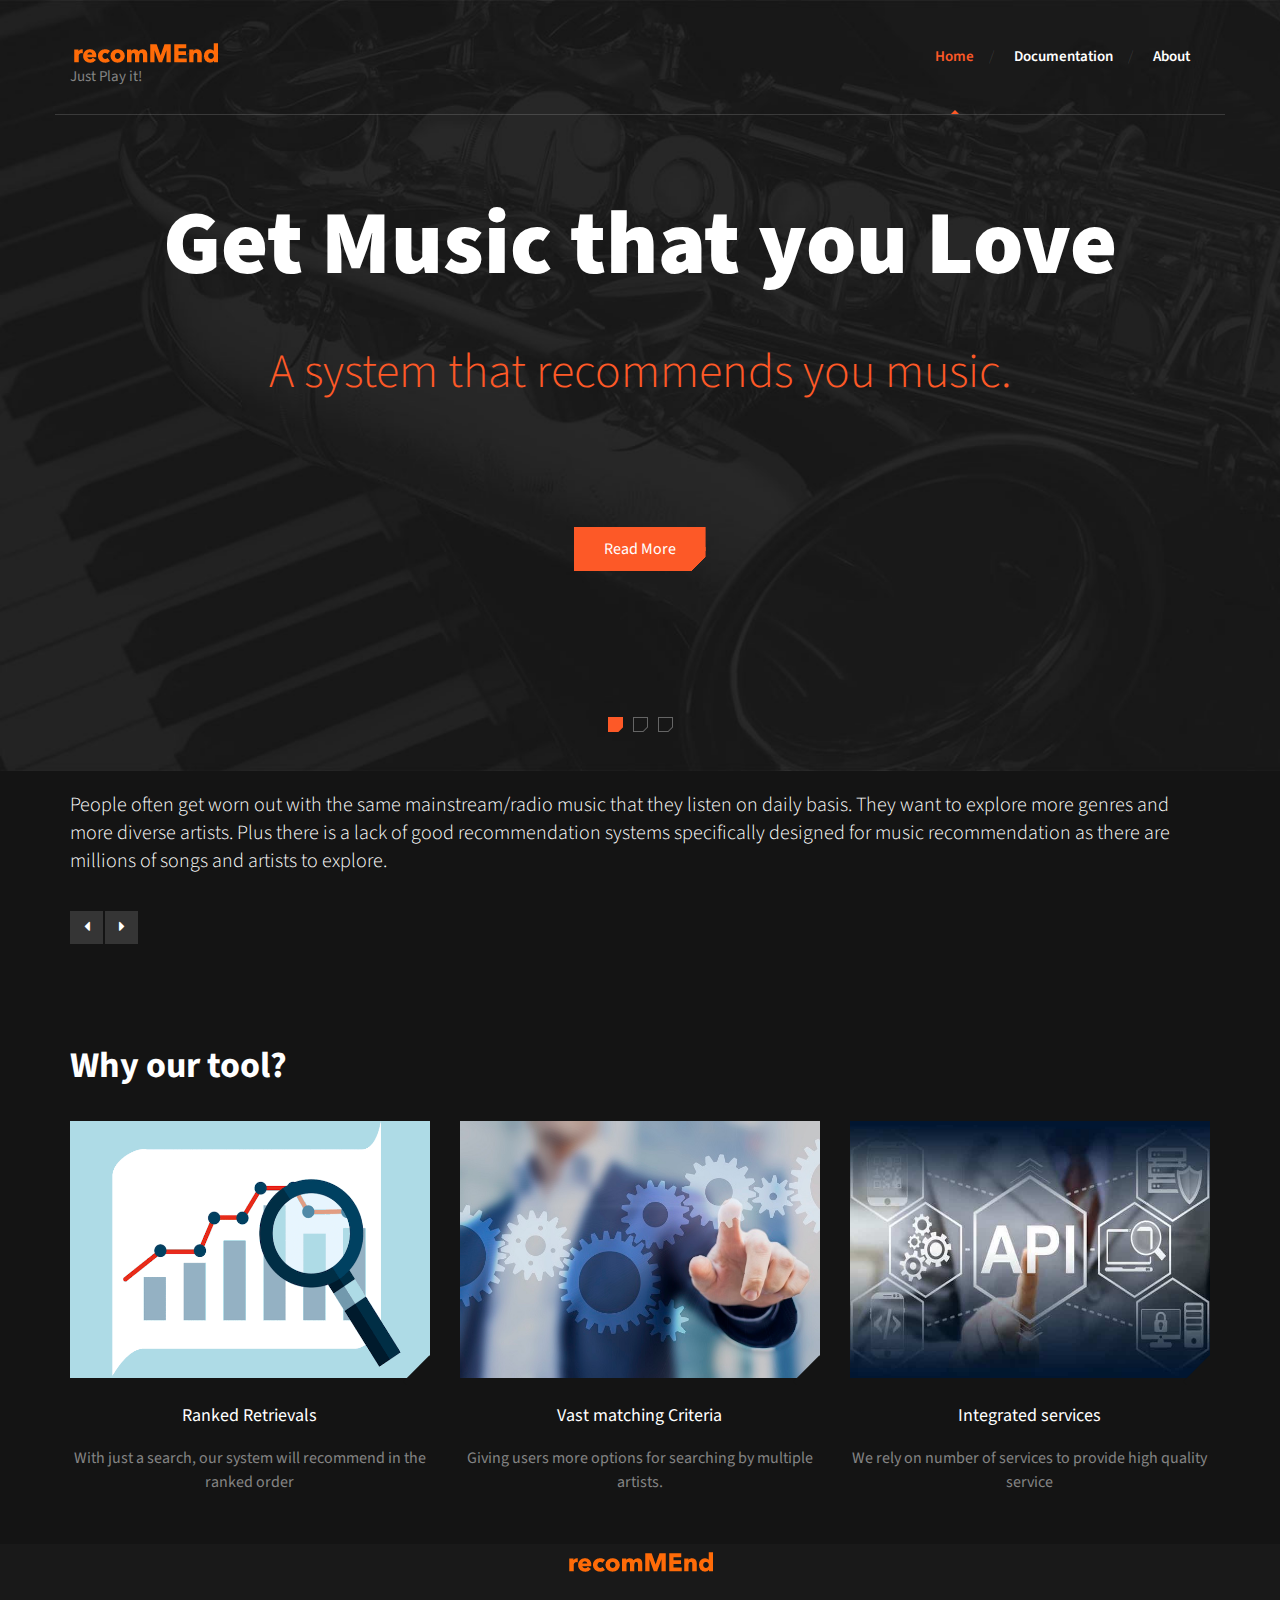
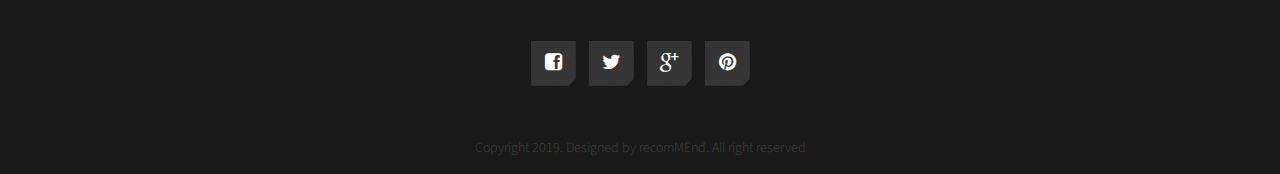
<file: index.html>
<!DOCTYPE html>
<html lang="en">
<head>
    <meta charset="UTF-8">
    <meta http-equiv="X-UA-Compatible" content="IE=edge">
    <meta name="viewport" content="width=device-width, initial-scale=1.0,maximum-scale=1">

    <title>recomMend</title>
    <!-- Loading third party fonts -->
    <link href="http://fonts.googleapis.com/css?family=Source+Sans+Pro:300,400,600,700,900" rel="stylesheet"
          type="text/css">
    <link href="fonts/font-awesome.min.css" rel="stylesheet" type="text/css">
    <!-- Loading main css file -->
    <link rel="stylesheet" href="style.css">

    <!--[if lt IE 9]>
    <script src="js/ie-support/html5.js"></script>
    <script src="js/ie-support/respond.js"></script>
    <![endif]-->

</head>

<body class="header-collapse">

<div id="site-content">
    <header class="site-header">
        <div class="container">
            <a href="index.html" id="branding">
                <img src="dummy/logo.png" alt="Site Title">
                <small class="site-description" style="margin-top: -10px;font-size: 15px;">Just Play it!</small>
            </a> <!-- #branding -->

            <nav class="main-navigation">
                <button type="button" class="toggle-menu"><i class="fa fa-bars"></i></button>
                <ul class="menu">
                    <li class="menu-item current-menu-item"><a href="index.html">Home</a></li>
                    <li class="menu-item"><a href="documentation.html">Documentation</a></li>
                    <li class="menu-item"><a href="about.html">About</a></li>
                </ul> <!-- .menu -->
            </nav> <!-- .main-navigation -->
            <div class="mobile-menu"></div>
        </div>
    </header> <!-- .site-header -->

    <div class="hero">
        <div class="slider">
            <ul class="slides">
                <li class="lazy-bg" data-background="dummy/slide-1.jpg">
                    <div class="container">
                        <h2 class="slide-title">Get Music that you Love</h2>
                        <h3 class="slide-subtitle">A system that recommends you music.</h3>
                        <p class="slide-desc"><br></p>

                        <a href="about.html" class="button cut-corner">Read More</a>
                    </div>
                </li>
                <li class="lazy-bg" data-background="dummy/slide-2.jpg">
                    <div class="container">
                        <h2 class="slide-title">One click Search</h2>
                        <h3 class="slide-subtitle">Input your favorites, We'll take care of the rest!</h3>
                        <p class="slide-desc"><br></p>

                        <a href="about.html" class="button cut-corner">Read More</a>
                    </div>
                </li>
                <li class="lazy-bg" data-background="dummy/slide-3.jpg">
                    <div class="container">
                        <h2 class="slide-title">High user satisfaction</h2>
                        <h3 class="slide-subtitle">Try now! we won't embarrass you.</h3>
                        <p class="slide-desc"><br></p>

                        <a href="about.html" class="button cut-corner">Read More</a>
                    </div>
                </li>
            </ul>
        </div>
    </div>

    <main class="main-content">
        <div class="fullwidth-block testimonial-section">
            <div class="container">
                <div style="margin:0px" class="quote-slider">
                    <ul class="slides">
                        <li>
                            <blockquote>
                                <p style="font-size: 20px">
                                    People often get worn out with the same mainstream/radio music that
                                    they listen on daily basis. They want to explore more genres and more
                                    diverse artists. Plus there is a lack of good recommendation systems
                                    specifically designed for music recommendation as there are millions
                                    of songs and artists to explore.
                                </p>

                            </blockquote>
                        </li>
                        <li>
                            <blockquote>
                                <p style="font-size: 20px">
                                    Recommendations typically speed up searches and make it easier
                                    for users to access content they’re interested in, and surprise them with
                                    the content they would have never searched for.</p>

                            </blockquote>

                        </li>
                        <li>
                            <blockquote>
                                <p style="font-size: 20px">
                                    The average American spends 4 hours a day listening to music (SPIN) and 93% of
                                    Americans
                                    listen to music daily in some capacity (EDISON). Thus there's huge demand for the music and recommender
                                    system tries to provide the supply that they need.
                                </p>

                            </blockquote>

                        </li>


                    </ul>
                </div>
            </div>
        </div> <!-- .testimonial-section -->


        <div class="fullwidth-block why-chooseus-section">
            <div class="container">
                <h2 class="section-title">Why our tool?</h2>

                <div class="row">
                    <div class="col-md-4">
                        <div class="feature">
                            <figure class="cut-corner">
                                <img src="dummy/seo-search-rankings-analytics-ss-1920-800x549.gif" alt="">
                            </figure>
                            <h3 class="feature-title">Ranked Retrievals</h3>
                            <p> With just a search, our system will recommend in the ranked order</p>
                        </div> <!-- .feature -->
                    </div>
                    <div class="col-md-4">
                        <div class="feature">
                            <figure class="cut-corner">
                                <img src="dummy/business-gears.jpg" alt="">
                            </figure>
                            <h3 class="feature-title">Vast matching Criteria</h3>
                            <p>Giving users more options for searching by multiple artists. </p>
                        </div> <!-- .feature -->
                    </div>
                    <div class="col-md-4">
                        <div class="feature">
                            <figure class="cut-corner">
                                <img src="dummy/blog-crm-api-1-1080x675.jpg" alt="">
                            </figure>
                            <h3 class="feature-title">Integrated services</h3>
                            <p>We rely on number of services to provide high quality service</p>
                        </div> <!-- .feature -->
                    </div>
                </div>
            </div> <!-- .container -->
        </div> <!-- .why-chooseus-section -->
    </main> <!-- .main-content -->

    <footer class="site-footer" style="padding: 0px">
        <div class="container">
            <img src="dummy/logo.png" alt="Site Name">


            <div class="social-links">
                <a href="#"><i class="fa fa-facebook-square"></i></a>
                <a href="#"><i class="fa fa-twitter"></i></a>
                <a href="#"><i class="fa fa-google-plus"></i></a>
                <a href="#"><i class="fa fa-pinterest"></i></a>
            </div> <!-- .social-links -->

            <p class="copy">Copyright 2019. Designed by recomMEnd. All right reserved</p>
        </div>
    </footer> <!-- .site-footer -->

</div> <!-- #site-content -->

<script src="js/jquery-1.11.1.min.js"></script>
<script src="js/plugins.js"></script>
<script src="js/app.js"></script>

</body>

</html>
</file>
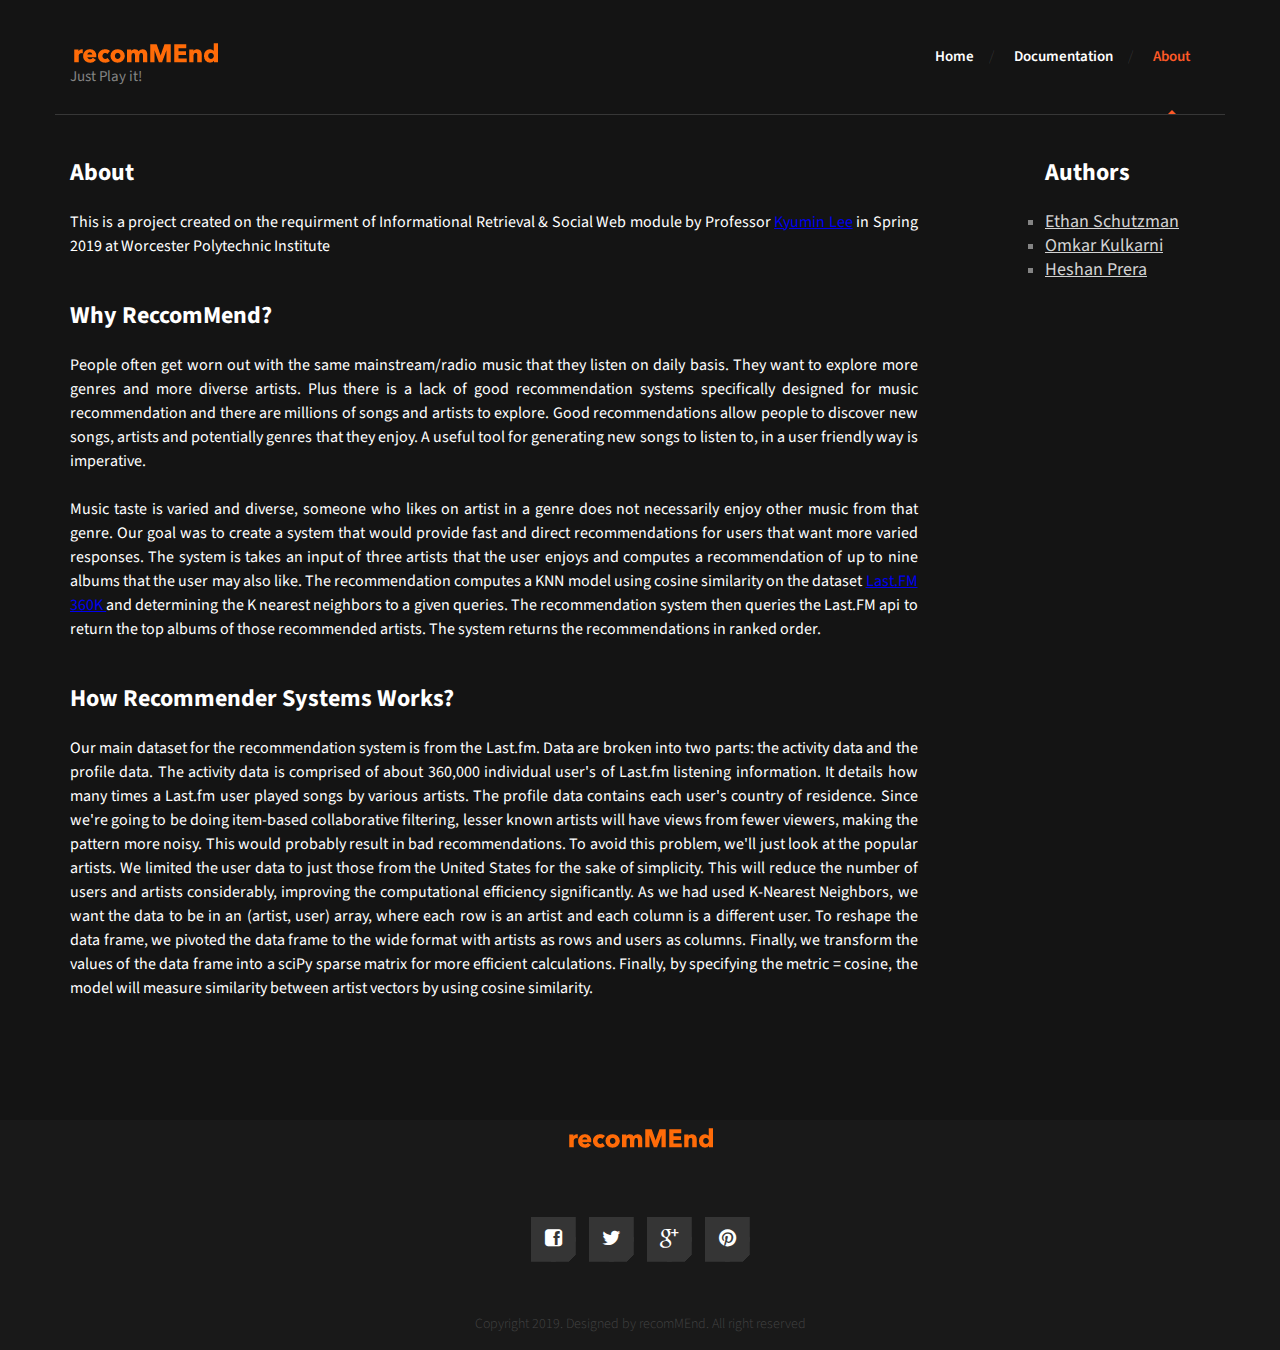
<file: about.html>
<!DOCTYPE html>
<html lang="en">
	<head>
		<meta charset="UTF-8">
		<meta http-equiv="X-UA-Compatible" content="IE=edge">
		<meta name="viewport" content="width=device-width, initial-scale=1.0,maximum-scale=1">

		<title>recomMend</title>
		<!-- Loading third party fonts -->
		<link href="http://fonts.googleapis.com/css?family=Source+Sans+Pro:300,400,600,700,900" rel="stylesheet" type="text/css">
		<link href="fonts/font-awesome.min.css" rel="stylesheet" type="text/css">
		<!-- Loading main css file -->
		<link rel="stylesheet" href="style.css">
		
		<!--[if lt IE 9]>
		<script src="js/ie-support/html5.js"></script>
		<script src="js/ie-support/respond.js"></script>
		<![endif]-->

	</head>

	<body>
		
		<div id="site-content">
			<header class="site-header">
				<div class="container">
					<a href="index.html" id="branding">
						<img src="dummy/logo.png" alt="Site Title">
						<small class="site-description" style="margin-top: -10px;font-size: 15px;">Just Play it!</small>
					</a> <!-- #branding -->

					<nav class="main-navigation">
						<button type="button" class="toggle-menu"><i class="fa fa-bars"></i></button>
						<ul class="menu">
							<li class="menu-item "><a href="index.html">Home</a></li>
							<li class="menu-item"><a href="documentation.html">Documentation</a></li>
							<li class="menu-item current-menu-item"><a href="#">About</a></li>
						</ul> <!-- .menu -->
					</nav> <!-- .main-navigation -->
					<div class="mobile-menu"></div>
				</div>
			</header> <!-- .site-header -->
			
			<main class="main-content">
				<div class="fullwidth-block inner-content" style="padding-top: 20px;">
					<div class="container">
						<div class="row">
							<div class="col-md-9">
								<div class="content">
									<h2 style="color: white">About</h2>
									<!--<figure class="featured-image">-->
										<!--<img src="dummy/post-image.jpg" alt="post image">-->
									<!--</figure>-->
									<p style="color: white ;text-align: justify; text-justify: inter-word">This is a project created on the requirment of Informational Retrieval & Social Web module by Professor <a href="https://www.wpi.edu/people/faculty/kmlee">Kyumin Lee</a> in Spring 2019 at Worcester Polytechnic Institute</p>
									<h2 style="color: white">Why ReccomMend?</h2>

									<p style="color: white; text-align: justify; text-justify: inter-word"> People often get worn out with the same mainstream/radio music
										that they listen on daily basis. They want to explore more genres and more diverse artists.
										Plus there is a lack of good recommendation systems specifically designed for music recommendation
										and there are millions of songs and artists to explore. Good recommendations allow people to discover
										new songs, artists and potentially genres that they enjoy. A useful tool for generating new songs to listen
										to, in a user friendly way is imperative. <br><br>

										Music taste is varied and diverse, someone who likes on artist in a genre does not necessarily
										enjoy other music from that genre.  Our goal was to create a system that would provide fast and
										direct recommendations for users that want more varied responses.  The system is takes an input
										of three artists that the user enjoys and computes a recommendation of up to nine albums that the
										user may also like.  The recommendation computes a KNN model using cosine similarity on the
										dataset <a href="https://www.dtic.upf.edu/~ocelma/MusicRecommendationDataset/lastfm-360K.html ">Last.FM 360K </a> and determining
										the K nearest neighbors to a given queries. The recommendation system then queries the Last.FM api to return the top albums of those recommended artists.  The system returns the recommendations in ranked order.
									</p>

                                    <h2 style="color: white">How Recommender Systems Works?</h2>

                                    <p style="color: white; text-align: justify; text-justify: inter-word">Our main dataset for the recommendation system is from the Last.fm. Data are broken
                                        into two parts: the activity data and the profile data. The activity data is
                                        comprised of about 360,000 individual user's of Last.fm listening information.
                                        It details how many times a Last.fm user played songs by various artists. The profile
                                        data contains each user's country of residence. Since we're going to be doing item-based
                                        collaborative filtering, lesser known artists will have views from fewer viewers, making
                                        the pattern more noisy. This would probably result in bad recommendations. To avoid this
                                        problem, we'll just look at the popular artists. We limited the user data to just those
                                        from the United States for the sake of simplicity. This will reduce the number of users and
                                        artists considerably, improving the computational efficiency significantly. As we had
                                        used K-Nearest Neighbors, we want the data to be in an (artist, user) array, where each
                                        row is an artist and each column is a different user. To reshape the data frame,
                                        we pivoted the data frame to the wide format with artists as rows and users as columns.
                                        Finally, we transform the values of the data frame into a sciPy sparse matrix for more
                                        efficient calculations. Finally, by specifying the metric = cosine, the model will measure
                                        similarity between artist vectors by using cosine similarity.</p>

								</div>
							</div>
							<div class="col-md-2 col-md-push-1">
								<aside class="sidebar">
									<div class="widget">
										<h2 style="color: white">Authors</h2>
										<ul style="list-style-type:square;">
											<li><a style="color: lightgray; font-size: large;" href="#">Ethan Schutzman</a></li>
											<li><a style="color: lightgray; font-size: large;" href="#">Omkar Kulkarni</a></li>
											<li><a style="color: lightgray; font-size: large;" href="#">Heshan Prera</a></li>
										</ul>
										<!--<ul class="discography-list">
											<li>
												<figure class="cover"><img src="dummy/thumbnail-1.jpg" alt="thumbnail 1"></figure>
												<div class="detail">

												</div>
											</li>
											<li>
												<figure class="cover"><img src="dummy/thumbnail-2.jpg" alt="thumbnail 2"></figure>
												<div class="detail">
													<h3><a href="#">Deserunt mollitia animi</a></h3>
													<span class="year">2004</span>
													<span class="track">17 tracks</span>
												</div>
											</li>

										</ul>-->
									</div>
								</aside>
							</div>
						</div>
					</div>
				</div> <!-- .testimonial-section -->

				
			</main> <!-- .main-content -->

			<footer class="site-footer" style="padding: 0px">
				<div class="container">
					<img src="dummy/logo.png" alt="Site Name">
					

					<div class="social-links">
						<a href="#"><i class="fa fa-facebook-square"></i></a>
						<a href="#"><i class="fa fa-twitter"></i></a>
						<a href="#"><i class="fa fa-google-plus"></i></a>
						<a href="#"><i class="fa fa-pinterest"></i></a>
					</div> <!-- .social-links -->
					
					<p class="copy">Copyright 2019. Designed by recomMEnd. All right reserved</p>
				</div>
			</footer> <!-- .site-footer -->

		</div> <!-- #site-content -->

		<script src="js/jquery-1.11.1.min.js"></script>		
		<script src="js/plugins.js"></script>
		<script src="js/app.js"></script>
		
	</body>

</html>
</file>
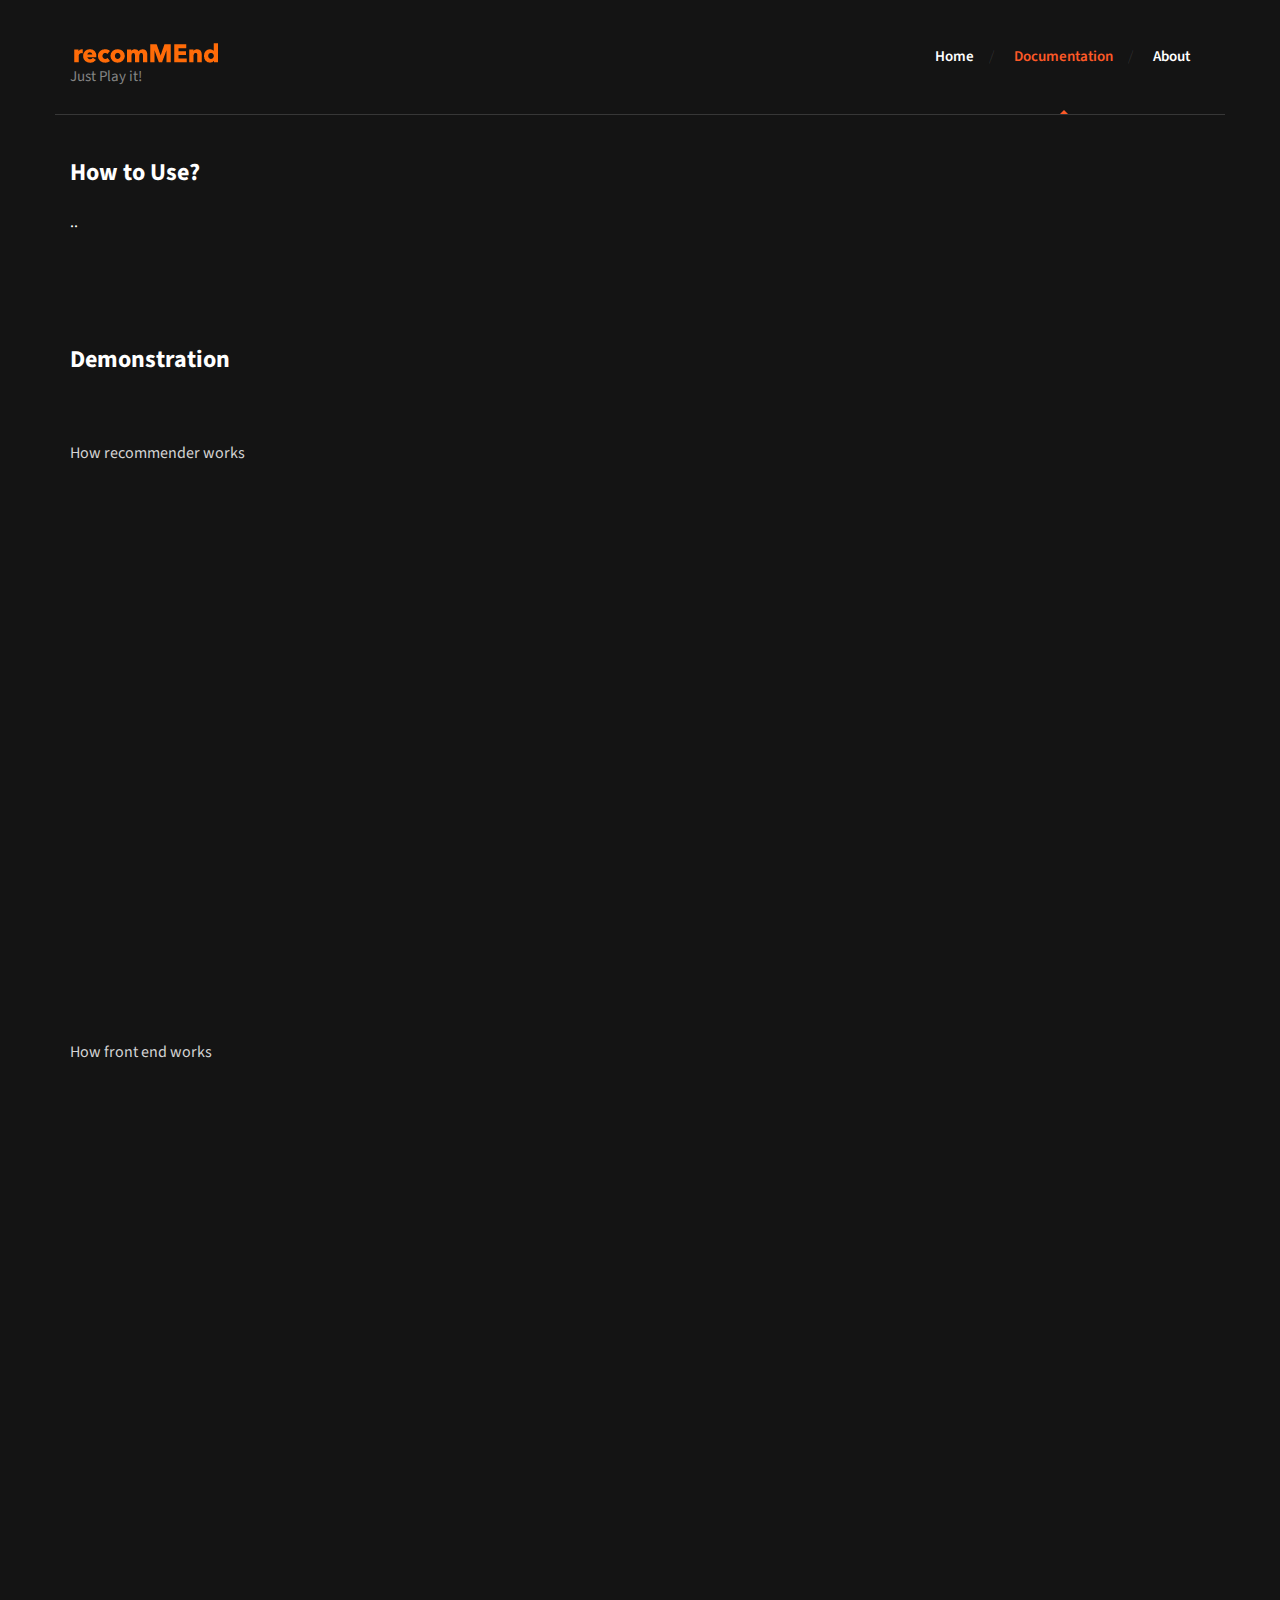
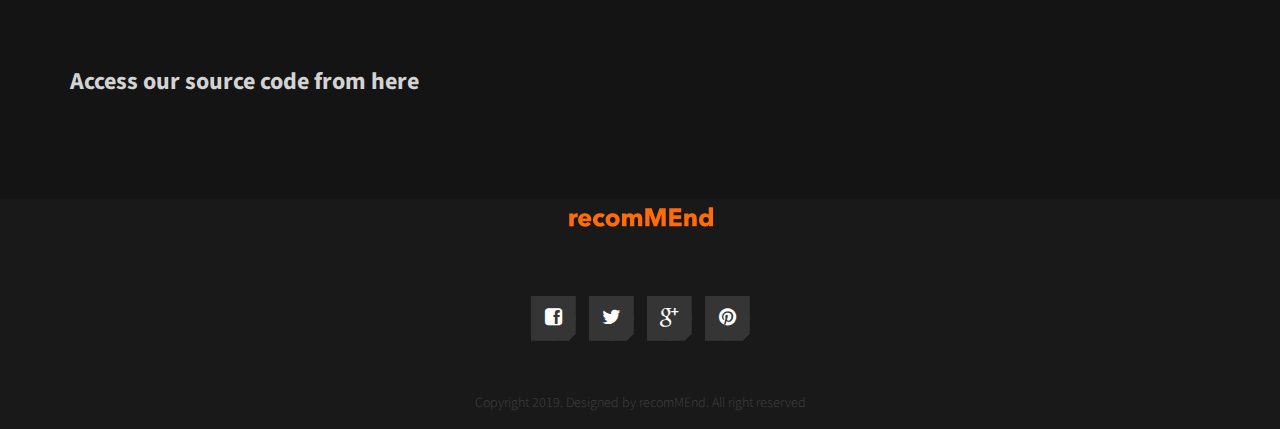
<file: documentation.html>
<!DOCTYPE html>
<html lang="en">
	<head>
		<meta charset="UTF-8">
		<meta http-equiv="X-UA-Compatible" content="IE=edge">
		<meta name="viewport" content="width=device-width, initial-scale=1.0,maximum-scale=1">

		<title>recomMend</title>
		<!-- Loading third party fonts -->
		<link href="http://fonts.googleapis.com/css?family=Source+Sans+Pro:300,400,600,700,900" rel="stylesheet" type="text/css">
		<link href="fonts/font-awesome.min.css" rel="stylesheet" type="text/css">
		<!-- Loading main css file -->
		<link rel="stylesheet" href="style.css">
		
		<!--[if lt IE 9]>
		<script src="js/ie-support/html5.js"></script>
		<script src="js/ie-support/respond.js"></script>
		<![endif]-->

	</head>

	<body>
		
		<div id="site-content">
			<header class="site-header">
				<div class="container">
					<a href="index.html" id="branding">
						<img src="dummy/logo.png" alt="Site Title">
						<small class="site-description" style="margin-top: -10px;font-size: 15px;">Just Play it!</small>
					</a> <!-- #branding -->
					
					<nav class="main-navigation">
						<button type="button" class="toggle-menu"><i class="fa fa-bars"></i></button>
						<ul class="menu">
							<li class="menu-item"><a href="index.html">Home</a></li>
							<li class="menu-item current-menu-item"><a href="documentation.html">Documentation</a></li>
							<li class="menu-item"><a href="about.html">About</a></li>
						</ul> <!-- .menu -->
					</nav> <!-- .main-navigation -->
					<div class="mobile-menu"></div>
				</div>
			</header> <!-- .site-header -->
			
			<main class="main-content">
				<div class="fullwidth-block inner-content "style="padding-top: 20px;">
					<div class="container">
						<div class="row">
							<div class="col-md-9">
								<div class="content">
									<h2 style="color: white">How to Use?</h2>
									<!--<figure class="featured-image">-->
									<!--<img src="dummy/post-image.jpg" alt="post image">-->
									<!--</figure>-->

									<p style="color: white; text-align: justify; text-justify: inter-word"> .. </p>
									<br>
									<br>
									<h2 style="color: white">Demonstration</h2><br>
									<!--<figure class="featured-image">-->
									<!--<img src="dummy/post-image.jpg" alt="post image">-->
									<!--</figure>-->
                                    <h4 style="color: lightgray ;font-weight:normal;">How recommender works</h4><br>

                                    <div class="video-container">
                                        <iframe width="853" height="480" src="https://www.youtube.com/embed/CcuVZ6Pey5M?rel=0" frameborder="0" allowfullscreen>
                                        </iframe>
                                    </div>



                                    <br>
                                    <h4 style="color: lightgray; font-weight:normal;">How front end works</h4><br>

                                    <div class="video-container">
                                        <iframe width="853" height="480" src="https://www.youtube.com/embed/2WHg_5C5pNA?rel=0" frameborder="0" allowfullscreen>
                                        </iframe>
                                    </div>
									<br><br>
									<h2 style="color: white"><a href="https://github.com/heshananupama/CS525_Project" style="text-decoration: none; color: lightgray">Access our source code from here</a> </h2>


								</div>
							</div>
							<div class="col-md-2 col-md-push-1">

							</div>
						</div>
					</div>				</div> <!-- .testimonial-section -->

				
			</main> <!-- .main-content -->

			<footer class="site-footer" style="padding: 0px">
				<div class="container">
					<img src="dummy/logo.png" alt="Site Name">


					<div class="social-links">
						<a href="#"><i class="fa fa-facebook-square"></i></a>
						<a href="#"><i class="fa fa-twitter"></i></a>
						<a href="#"><i class="fa fa-google-plus"></i></a>
						<a href="#"><i class="fa fa-pinterest"></i></a>
					</div> <!-- .social-links -->

					<p class="copy">Copyright 2019. Designed by recomMEnd. All right reserved</p>
				</div>
			</footer> <!-- .site-footer -->

		</div> <!-- #site-content -->

		<script src="js/jquery-1.11.1.min.js"></script>
		<script src="js/plugins.js"></script>
		<script src="js/app.js"></script>
		
	</body>

</html>
</file>
